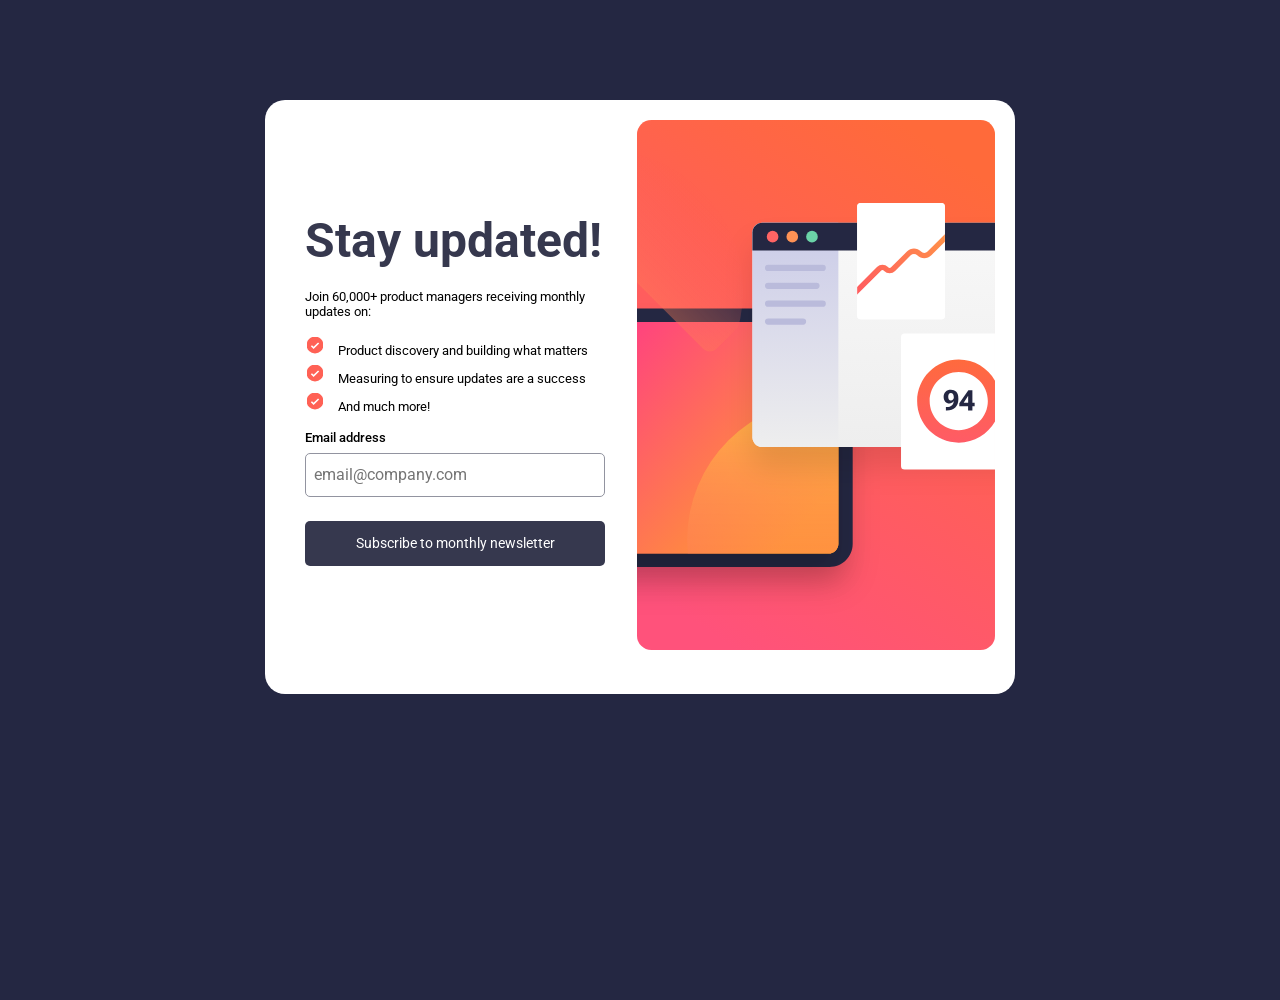
<file: index.html>
<!DOCTYPE html>
<html lang="en">
<head>
    <meta charset="UTF-8">
    <meta name="viewport" content="width=device-width, initial-scale=1.0">
    <title>Newsletter Sign-up Form with Success Message</title>
    <link rel="stylesheet" href="styles.css">
</head>
<body>
    <div class="content">
        <div class="update">
            <h1 class="head">Stay updated!</h1>
            <p>Join 60,000+ product managers receiving monthly updates on:</p>
            <ul class="list">
                <li>
                    <svg xmlns="http://www.w3.org/2000/svg" width="20" height="20" viewBox="0 0 21 21">
                        <g fill="none">
                            <circle cx="10.5" cy="10.5" r="10.5" fill="#FF6155"/>
                            <path stroke="#FFF" stroke-width="2" d="M6 11.381 8.735 14 15 8"/>
                        </g>
                    </svg>
                    <span>Product discovery and building what matters</span>
                </li>
                <li>
                    <svg xmlns="http://www.w3.org/2000/svg" width="20" height="20" viewBox="0 0 21 21">
                        <g fill="none">
                            <circle cx="10.5" cy="10.5" r="10.5" fill="#FF6155"/>
                            <path stroke="#FFF" stroke-width="2" d="M6 11.381 8.735 14 15 8"/>
                        </g>
                    </svg>
                    <span>Measuring to ensure updates are a success</span>
                </li>
                <li>
                    <svg xmlns="http://www.w3.org/2000/svg" width="20" height="20" viewBox="0 0 21 21">
                        <g fill="none">
                            <circle cx="10.5" cy="10.5" r="10.5" fill="#FF6155"/>
                            <path stroke="#FFF" stroke-width="2" d="M6 11.381 8.735 14 15 8"/>
                        </g>
                    </svg>
                    <span>And much more!</span>
                </li>
            </ul>
   
            <form id="action">
                <div class="mail">
                    <label for="email">Email address</label>
                    <span id="error-message" style="display: none;" class="ver">Valid email required</span>
                </div>
                <input type="email" id="email" name="email" placeholder="email@company.com" title="Valid email required" required> 
                <button type="submit" class="btn">Subscribe to monthly newsletter</button>
            </form>
        </div>
        <div class="picture">
            <img src="./assets/images/illustration-sign-up-desktop.svg" alt="Newsletter illustration">
        </div>
    </div>

    <script>
        const emailInput = document.getElementById('email');
        const errorMessage = document.getElementById('error-message');
        const form = document.getElementById('action');

        function validateEmail() {
            const emailValue = emailInput.value.trim();
            const emailRegex = /^[a-zA-Z0-9._%+-]+@[a-zA-Z0-9.-]+\.[a-zA-Z]{2,}$/;

            if (!emailRegex.test(emailValue)) {
                errorMessage.style.display = 'block';
                errorMessage.innerHTML = '<strong>Valid email required</strong>';
                return false;
            } else {
                errorMessage.style.display = 'none';
                return true;
            }
        }

        emailInput.addEventListener('blur', validateEmail);

        form.addEventListener('submit', (e) => {
            e.preventDefault();  // Prevent form from submitting by default

            if (validateEmail()) {
                window.location.replace('successMsg.html');
            } else {
                console.log('Invalid email');
            }
        });
    </script>
</body>
</html>
</file>
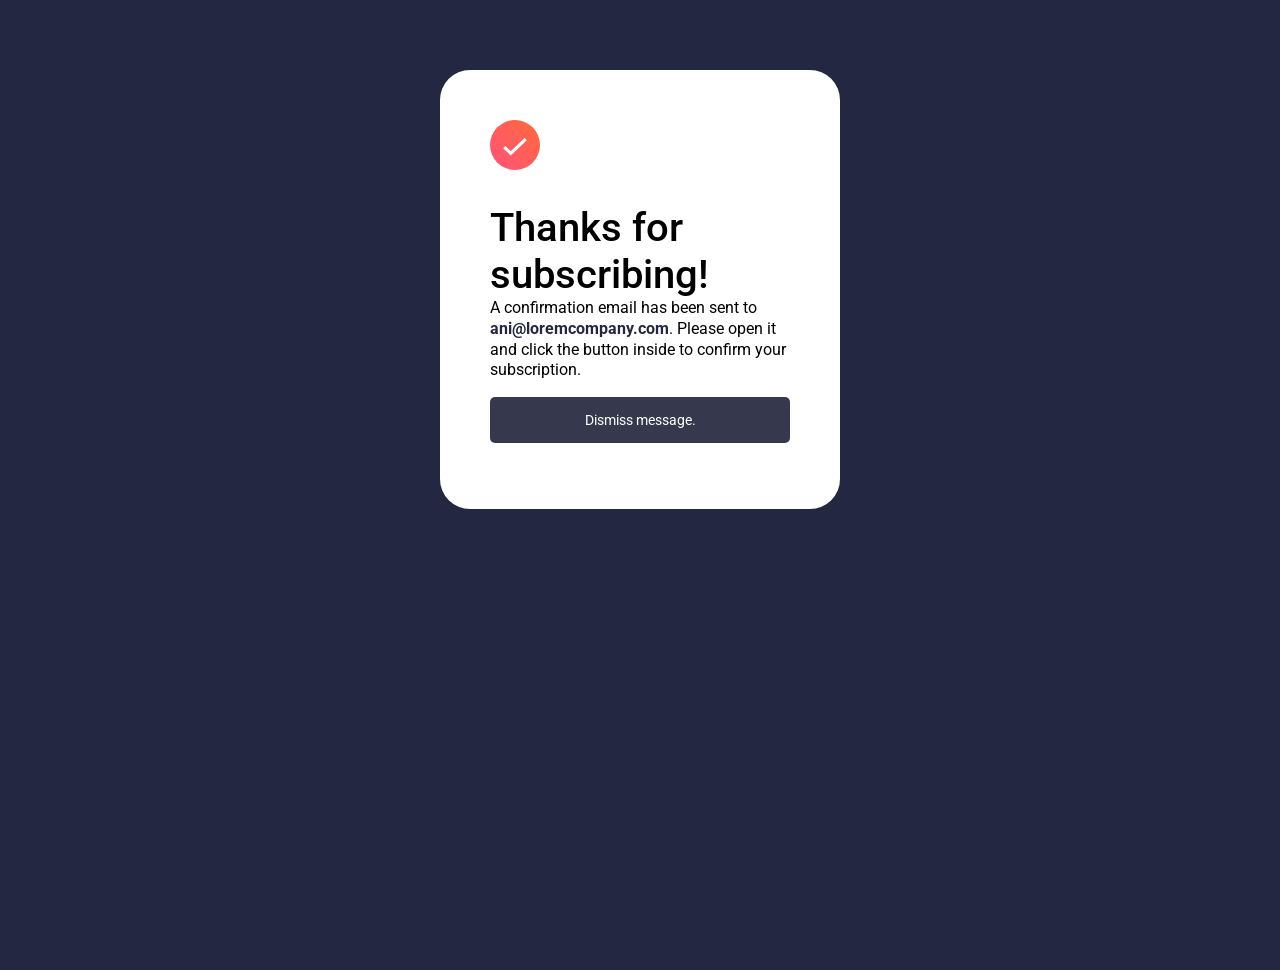
<file: successMsg.html>
<!DOCTYPE html>
<html lang="en">
<head>
    <meta charset="UTF-8">
    <meta name="viewport" content="width=device-width, initial-scale=1.0">
    <link rel="stylesheet" href="styles.css">
    <title>Success Message Page</title>
</head>
<body>
    <div class="success-message">
        <img src="./assets/images/icon-success.svg">
        <h1>Thanks for subscribing!</h1>
        <p> A confirmation email has been sent to <span>ani@loremcompany.com</span>. Please open it and click the button inside to confirm your subscription. </p>
        <button type="submit" class="btn"><a href="index.html">Dismiss message.</a></button>
    </div>
</body>
</html>
</file>
<file: styles.css>
@import url('https://fonts.googleapis.com/css2?family=Roboto:ital,wght@0,100;0,300;0,400;0,500;0,700;0,900;1,100;1,300;1,400;1,500;1,700;1,900&display=swap');
* {
    padding: 0;
    margin: 0;
    box-sizing: border-box;
    font-family: "Roboto",monospace;
    text-decoration: none;
}
:root {
    --primary-color: hsl(4, 100%, 67%);
    --Dark-Slate-Grey: hsl(234, 29%, 20%);
    --Charcoal-Grey: hsl(235, 18%, 26%);
   --Grey: hsl(231, 7%, 60%);
   --White: hsl(0, 0%, 100%);
   --p-font: .8rem;
}
body{
    background-color: var(--Dark-Slate-Grey);
    align-items: center;
    justify-content: center;
    height: 100vh;
}

.content {
    background-color: var(--White);
    display: flex;
    justify-content: space-between;
    align-items: center;
    width: 750px;
    padding: 20px;
    border-radius: 20px;
    margin: 100px auto;
}

.update {
    padding: 20px;
    margin: 0 auto;
}

.picture > img {
    width: 300px;
    height: auto;
}

.picture img{
   width: 100%;
   padding-bottom: 20px;
   height: auto;
} 
.head{
    color: var(--Charcoal-Grey);
    margin-bottom: 20px;
    font-size: 3rem;
}
 .update p{
    margin-bottom: 10px;
    font-size: var(--p-font);
    font-family: inherit;
    width: auto;
}
.update ul{
    list-style: none;
    font-size: var(--p-font);
    margin: 1rem 0;
    width: 100%;
}
.update ul li{
    font-weight: 60px;
    margin-bottom: 5px;
}

.update ul li svg{
    margin-right: 0.6rem;
    padding: 0.1rem;
}

form{
    display: flex;
    flex-direction: column;
    width: 300px;
}

.update label{
    font-weight: 500;
    font-size: var(--p-font);
    width: 70%;
}

.mail{
    display: flex;
    align-items: center;
    justify-content: space-between;
    width: 100%;
}

.update .ver{
    font-weight: 500;
    color: var(--primary-color);
    margin-left: 200rem;
    visibility: hdden;
}

.update input{
    width: 100%;
    outline: none;
    border-radius: 5px;
    border: 1px solid var(--Grey);
    font-family: inherit;
    font-size: 1rem;
    margin: 0.5rem 0;
    padding: 0.7rem 0.5rem;
}

button{
    width: 100%;
    border: none;
    outline: none;
    margin: 1rem 0;
    padding: 0.9rem 0;
    background-color: var(--Charcoal-Grey);
    color: var(--White);
    border-radius: 5px;
    font-size: 0.9rem;
    font-family: inherit;
    cursor: pointer;
    transition: all .45s ease;
}

button:hover{
    background-color: var(--primary-color);
    transform: scale(1);
    font-weight: 500;
}

.btn > a {
    color: var(--White);
}

.success-message {
    background-color: var(--White);
    width: 400px;
    padding: 50px;
    border-radius: 30px;
    margin: 70px auto;
}

.success-message img {
    width: 50px;
    margin-bottom: 30px;
}

.success-message h1 {
    font-size: 40px;
    font-weight: 500;
}

.success-message p {
    line-height: 1.3;
}

.success-message span {
    color: var(--Dark-Slate-Grey);
    font-weight: bold;
}

#error-message {
    font-size:10px;
    padding:0;
    margin:0;
}

/* Media Query */
@media screen and (max-width: 400px) {
    body {
        background-color: var(--White);
    }

    .content {
        flex-direction: column-reverse; 
        width: 100%;
        margin: auto;
        padding: 0;
    }
    
    .picture img {
        content: url("./assets/images/illustration-sign-up-mobile.svg");
        width: 100%;
    }

    .update {
        width: 100%;
        padding: 30px;
    }

    .update li {
        letter-spacing: 0;
        font-size: medium;
    }

    .update p {
        font-size: 15px;
    }

    .success-message {
        width: 90%;
        padding: 0 0 0 10px;
    }

    .success-message img {
        margin-top: 100px;
    }

    .success-message .btn {
        position: relative;
        top: 280px;
    }
    
}
</file>
